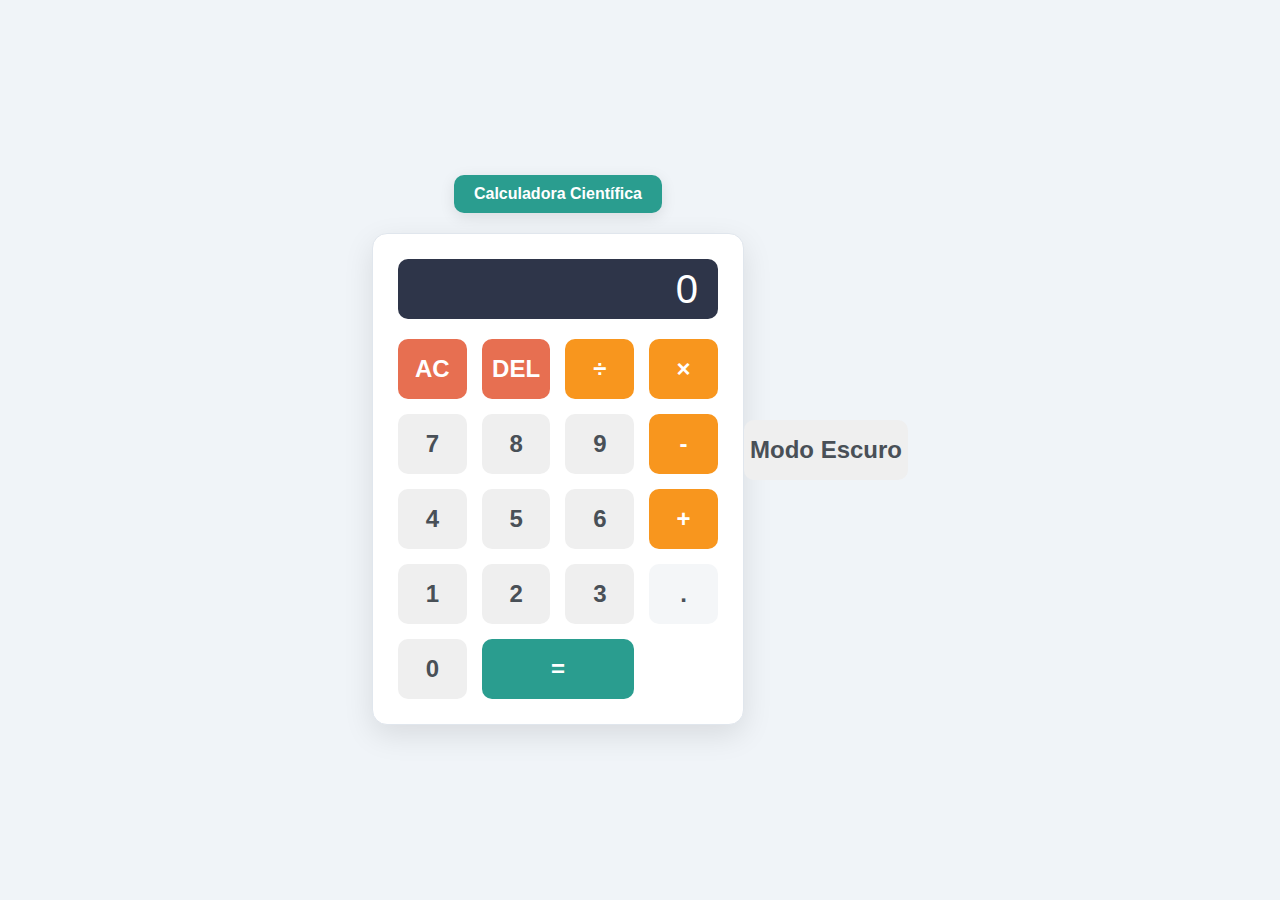
<file: index.html>
<!DOCTYPE html>
<html lang="pt-br">
  <head>
    <meta charset="UTF-8" />
    <meta name="viewport" content="width=device-width, initial-scale=1.0" />
    <title>Calculadora</title>
    <link rel="icon" href="favicon.svg" type="image/svg+xml" /> 
    <link rel="stylesheet" href="style.css" />
  </head>
  <body>
    <div class="calculator-container">
      <a href="cientifica.html" class="scientific-button">Calculadora Científica </a>
      <div class="calculator">
        <input type="text" class="calculator-screen" value="0" disabled />

        <div class="calculator-buttons">
          <button type="button" class="all-clear" value="all-clear">AC</button>
          <button type="button" class="clear-last" value="clear-last">
            DEL
          </button>
          <button type="button" class="operator" value="/">&divide;</button>
          <button type="button" class="operator" value="*">&times;</button>

          <button type="button" value="7">7</button>
          <button type="button" value="8">8</button>
          <button type="button" value="9">9</button>
          <button type="button" class="operator" value="-">-</button>

          <button type="button" value="4">4</button>
          <button type="button" value="5">5</button>
          <button type="button" value="6">6</button>
          <button type="button" class="operator" value="+">+</button>

          <button type="button" value="1">1</button>
          <button type="button" value="2">2</button>
          <button type="button" value="3">3</button>
          <button type="button" class="decimal" value=".">.</button>

          <button type="button" class="zero" value="0">0</button>
          <button type="button" class="equal-sign" value="=">=</button>
        </div>
      </div>
    </div>
    <button id="theme-toggle" class="theme-toggle">Modo Escuro</button>
    <script src="script.js"></script>
  </body>
</html>
</file>
<file: style.css>
body {
  background-color: #f0f4f8;
  font-family: "Segoe UI", Tahoma, Geneva, Verdana, sans-serif;
  display: flex;
  justify-content: center;
  align-items: center;
  height: 100vh;
  margin: 0;
}

.calculator {
  background-color: #ffffff;
  border-radius: 15px;
  box-shadow: 0 10px 30px rgba(0, 0, 0, 0.1);
  padding: 25px;
  width: 320px;
  border: 1px solid #e0e6ed;
}

.calculator-screen {
  background-color: #2e3549;
  color: #ffffff;
  font-size: 2.5rem;
  height: 60px;
  border: none;
  border-radius: 10px;
  text-align: right;
  padding: 15px 20px;
  margin-bottom: 20px;
  box-sizing: border-box;
  pointer-events: none;
  width: 100%;
}

.calculator-buttons {
  display: grid;
  grid-template-columns: repeat(4, 1fr);
  grid-gap: 15px;
}

button {
  height: 60px;
  font-size: 1.5rem;
  border: none;
  border-radius: 10px;
  cursor: pointer;
  transition: background-color 0.2s, transform 0.1s;
  font-weight: bold;
  color: #495057;
}

button:hover {
  background-color: #e9ecef;
}

button:active {
  transform: scale(0.95);
}

.operator {
  background-color: #f8961e;
  color: #ffffff;
}

.operator:hover {
  background-color: #f5840c;
}

.all-clear,
.clear-last {
  background-color: #e76f51;
  color: #ffffff;
}

.all-clear:hover,
.clear-last:hover {
  background-color: #e55a36;
}

.equal-sign {
  grid-column: span 2;
  background-color: #2a9d8f;
  color: #ffffff;
}

.equal-sign:hover {
  background-color: #21877b;
}

.number-button,
.decimal {
  background-color: #f4f6f8;
}

.number-button:hover,
.decimal:hover {
  background-color: #e9ecef;
}

.calculator-container {
  display: flex;
  flex-direction: column;
  align-items: center;
  gap: 20px;
}

.scientific-button {
  text-decoration: none;
  background-color: #2a9d8f;
  color: #ffffff;
  padding: 10px 20px;
  border-radius: 10px;
  font-weight: bold;
  transition: background-color 0.2s, transform 0.1s;
  box-shadow: 0 4px 15px rgba(0, 0, 0, 0.1);
}

.scientific-button:hover {
  background-color: #21877b;
  transform: scale(1.05);
}

.scientific-button:active {
  transform: scale(0.98);
}
</file>
